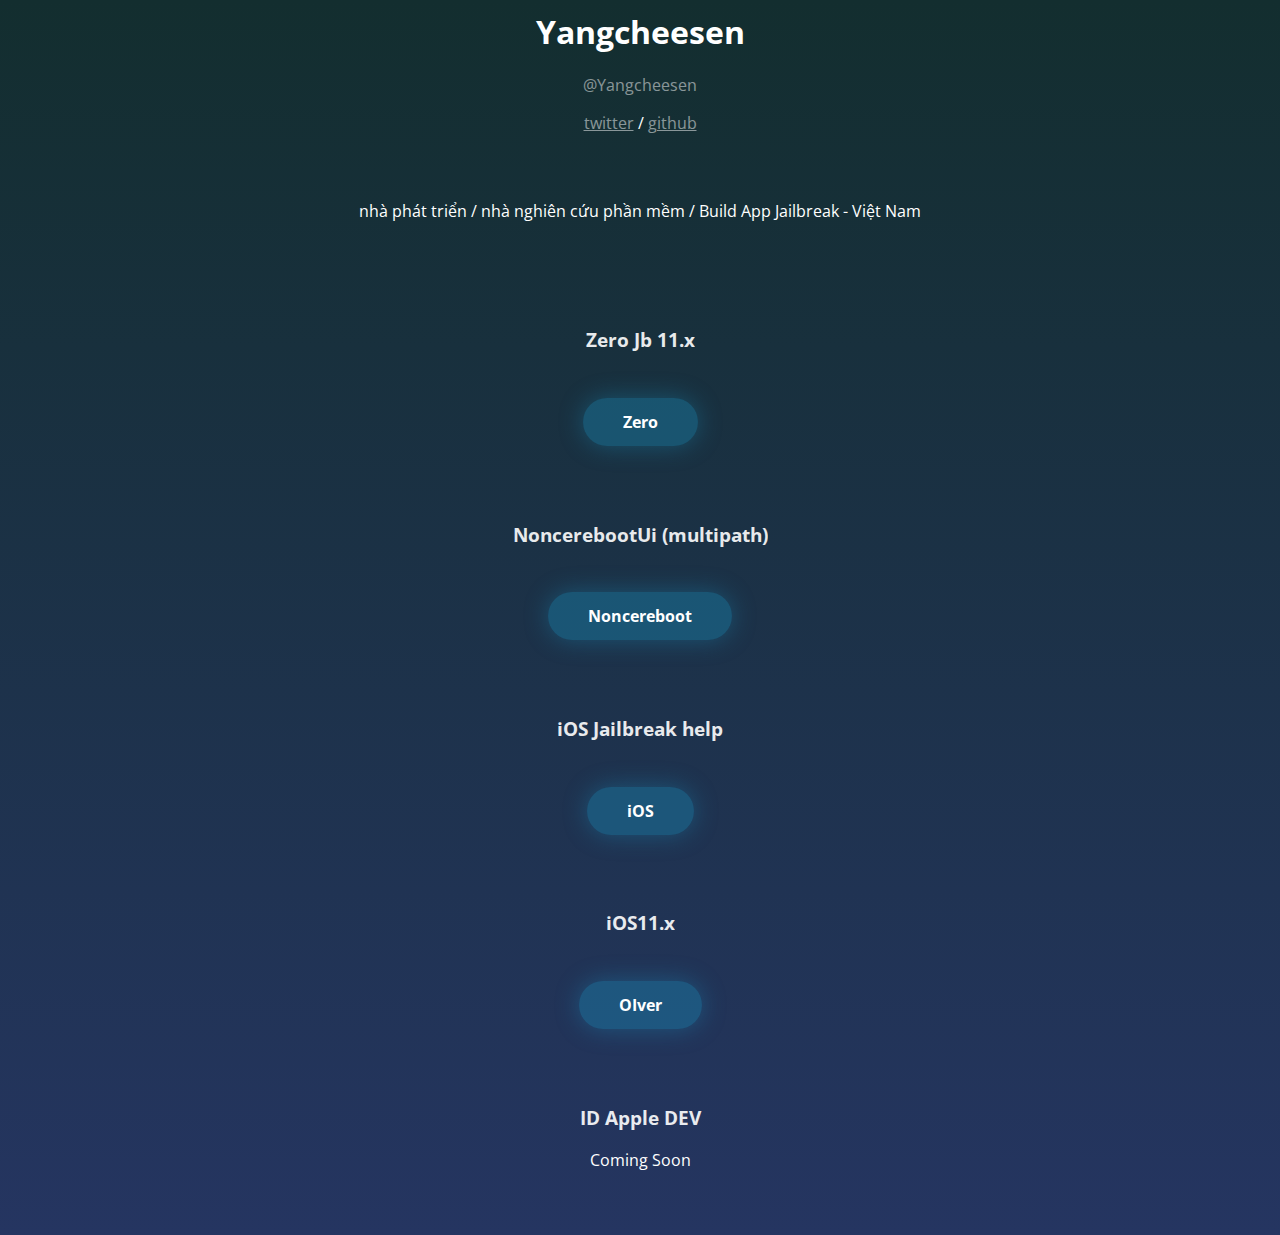
<file: index.html>
<html lang="en"><head>
    <meta charset="utf-8">
    <meta http-equiv="X-UA-Compatible" content="IE=edge,chrome=1">
    <meta http-equiv="content-language" content="en-gb">
    <meta name="viewport" content="width=device-width, initial-scale=1, maximum-scale=1">

    <title>Yangcheesen</title>
    <meta property="og:title" content="Yangcheesen">
    <meta property="og:locale" content="vn_VN">
    <meta name="description" content="Yangcheesen">
    <meta property="og:description" content="YCOA">
    <script src="https://code.jquery.com/jquery-3.2.1.min.js" integrity="sha256-hwg4gsxgFZhOsEEamdOYGBf13FyQuiTwlAQgxVSNgt4=" crossorigin="anonymous"></script><style></style><style class="coc-coc-fonts">@media screen {@font-face {
    font-family: 'Roboto';
    src: url([data-uri]) format('woff2');
    font-weight: normal;
    font-style: normal;
}

@font-face {
    font-family: 'Roboto';
    url([data-uri]) format('woff2');
    font-weight: 300;
    font-style: normal;
}

@font-face {
    font-family: 'Roboto';
    src: url([data-uri]) format('woff2');
    font-weight: 500;
    font-style: normal;
}

@font-face {
    font-family: 'Roboto';
    src: url([data-uri]) format('woff2');
    font-weight: bold;
    font-style: normal;
}

@font-face {
    font-family: 'Material Icons';
    src: url([data-uri]) format('woff2');
    font-weight: normal;
    font-style: normal;
}

@font-face {
    font-family: 'Material Icons';
    src: url([data-uri]	pte/SftyRljOKP+/1wSSw1djoG9TkAhxpdega02YKpxMUFGshOqTJCVeiFer4mRHqKJ6T3WKVqVNWZaikvRSqsTUN1SMqlaaGluYslhEm93F2KE4Wpmcl8YVNNWT3CI6bfNv3keyNHZKa3n2SHji1EFvi+yR4kArrQEG3fIf80tjf6NLZHM3BtyESsRE1dQ+TQdLmXqjBvLT/+YL/l8D6v3YdeRHoxBMJ7ozAyQZDTDmok+fdJxt8XIZywLDfHC4enBg4Awq5oGwPyq3kVFhFujSGUbHPVnQP+i1ZyTUJRtzdP9axu+Cetjce46y/CvXU8tRlijLT3If//pv3N3G4Dz1NEDBXzBCX/t/RmSxm4odQIGHr9ztywZgnl+qhyNU+Qos+/X5fgyjMcYkWUt3WK2si3DNigm5HGdjRFeuhHA1C+UbVnZgH6rRyMPohvnePKVFFF0Q8+UFADGsViuSG/a3t8AqK1rmHXB/[base64]/fwH9MKbArsqhJjtdL24Te6OFWorehj3INcElEcNpJtZGfUqF99cc468bAC22MngtIDdpZs0qwACgERHXCpd42w2EpAEi6W9MIF2F/vekdpmtEADpI6Ss8QLLJW5q9ht2JKuZu3ISqj8kXMwJ8h0U7w2zDuLNIGdC9k3Ys2YNpQ4QFVphCpQCSyNinCYXeCfkDHAGNk0IGI/UjBR5OM/vaxHRk79iQ2MKjK+IOk8z9uRf1YKxSQxGHmPb2RFOH5AHNmOCcAJ+wuuMFnoLvhBUGVVbAU4odFG0ANlaETFe+XaemVKSLwWNG1249xT51AmdT293DPAbnTQC0Fqlp3MC0EM4am8AkMWheGjHoJRVczPQlUEmHujgXyz/yTtiPnj67dTLHECEvV19s3W+x2+vByxj3LdcTyT483nOCpLP/wBl3qioLwfVoB0kdV0e0+Cd1zTYZ0BXzCkdSYnxs6/1Sp8y/Xbaa7c+W2w1QCVXthw6jBZWnsB+Hd2mhxY3rbZDl0xYsobbbEdDEbznAPbEaI/dhizsbuqAb4MNfBc60l/oVvoGb+x/W3Vh3xXy/4VE8gLrdBgowd+nowZ9tS79dlgXfJNE4Ntr00JAY94tBmtgRzWBv33t5QAq8EAEd5/innOCmbhepbDgGqSld7WMZpKBCV8B+C7feDkLwR5uPAOgcArhEBaeoSN0KBEW8GMuE9yD4KRfJQdGmEMEvq+bwwcQxmWO3ZTKQIKjBnFFJFHi0Cf/Rh8u97/[base64]/CCM4iTN8qKs6qbtAESYUMZFP4zTvKzbfnx+nc6X6+3+AEAIRlAMJ0iKZliOF0RJVlRNN0zLdlzPD8IoTtIsL8qqbtquH8ZpXtZttz8cT+fL9QbBCIrhBEnRDMvxgijJiqrphmnZwHE9PwijOEmzvCirumm7fhineVm3+xtytd5sd/[base64]/lBGMVJmuVFWdVN2/[base64]/qXQw1pfegz0JqTQY6/JqCn6ECWWzAAAAQEREREREREREVVVVVVVVVdU559xY0szsKIQJ5UKqa569kBqMdXnVjzChjAupwViXV/8IE8q4kEqDsZMZAAAA+7F938zMzMwmeiVJkiRJkqQDtIezeAAAAAAAAJIkSZIkSW0tJUmSJGnH0czMzMzMzLIv4vy9nggTyriQSoOxbhYiotVCRERERMTMvObMzMzMzLwkAAAAAAFOzCs/woQyrjQY6/Jm5AAAAAAAAAAAADjAuJBKA0egsr3WzgEAAAAASJIkSZJx/wIzWkzzKIQJZVxIpcHYyQgvt8IYY4wxxhhj8qNfCyaUzUIIIYQQQiillNKdo/nTcBdrZrL3cfV0eX0/woQyLqTSYKy73tP/IzA2VyJMaGw0AoAVgcBRiFDGhVQajHV5E30AAAAABxAmjAupNBjr8po/woQyLqTSYKzLa/0IE8q4kEqDsS5vu7XWWmuttdZaa60BAABg0RIAAAAwCQAAC2cAALAmkiRJkuSnkyRJkiRJ0vQA+AAAAACcJ2JCGZdKg7Eur0SYUMaFVBqMnQXd/CeECWVcSKUvfF+bsS6v+48woYwLqTQ85l//e+8NAA==) format('woff2');
    font-weight: normal;
    font-style: normal;
}
}</style>
 

    <link href="https://fonts.googleapis.com/css?family=Open+Sans:300,400" rel="stylesheet">
  <style>

    body {
      background: linear-gradient(0deg, rgb(37, 53, 97), rgb(19, 46, 47));
      color: white;
      font-family: 'Open Sans', sans-serif;
      padding-top: 01px !important;
      max-width: 980px;
      margin-right: auto;
      margin-left: auto;
      display: block;
      text-align: center !important;
      display: none;
    }

    .credits-top {
      font-size: 0.80em;
      padding-right: 10px;
      padding-left: 10px;
      color: rgba(255, 255, 255, 0.5);

    }
    .download-btn {

      color: white;
      text-decoration:none;
      background: #1896c65c;
      box-shadow: 0px 0px 25px #1896c65c;
      
      padding-top: 13px !important;
      padding-right: 40px !important;
      padding-left: 40px !important;
      padding-bottom: 13px !important;
      
      border-radius: 100px;
      font-weight: bold;

    }

    .credits-bottom {
      font-size: 0.9em;
      padding-top: 100px !important;
      padding-right: 10px;
      padding-left: 10px;
      color: rgba(255, 255, 255, 0.5);

    }

    .installation {
      display: inline-block;
      padding: 30px;
      padding-left: 50px;
      padding-top: 5px !important;
      text-align: left;
      opacity: 0.9;
      font-size: 0.9em;
    }


    .dotted-list {
      display: inline-block;
      padding: 30px;
      padding-left: 50px;
      padding-top: 5px !important;
      text-align: left;
      opacity: 0.9;
      list-style-type: circle;
      font-size: 0.9em;
    }

    .warning-message {
      font-size: 0.7em;

      color: rgba(255, 255, 255, 0.8);
    }

  .twitter-link {
      color: rgba(255, 255, 255, 0.5);
        text-decoration: underline;
    }
  </style></head>
  


  <body style="display: block;">

    <h1 style="padding-top: 01px;">Yangcheesen</h1>
    <p style="color: rgba(255, 255, 255, 0.5);">@Yangcheesen</p>
    <a class="twitter-link" href="https://twitter.com/Yangzlab">twitter</a> / <a style="color: rgba(255, 255, 255, 0.5);" href="https://github.com/Yangcheesn/">github</a>
     <div style="padding-top: 50px;"> 
      <p>nhà phát triển / nhà nghiên cứu phần mềm / Build App Jailbreak - Việt Nam</p>
    </div>
    
    <div style="padding-top: 50px;"> 
      <h3 style="padding-top: 20px; opacity: 0.9"> Zero Jb 11.x </h3>
    <div style="padding-top: 40px;"> 
      <a class="download-btn" href="https://yangcheesen.github.io/Zero" rel="nofollow">Zero</a>
    </div>

    <div style="padding-top: 50px;"> 
      <h3 style="padding-top: 20px; opacity: 0.9"> NoncerebootUi (multipath) </h3>
    <div style="padding-top: 40px;"> 
      <a class="download-btn" href="https://yangcheesen.github.io/NoncerebootUI/" rel="nofollow">Noncereboot</a>
    </div>

    <div style="padding-top: 50px;"> 
      <h3 style="padding-top: 20px; opacity: 0.9"> iOS Jailbreak help </h3>
    <div style="padding-top: 40px;"> 
      <a class="download-btn" href="https://yangcheesen.github.io/Yang/" rel="nofollow">iOS</a>
    </div>

    <div style="padding-top: 50px;"> 
      <h3 style="padding-top: 20px; opacity: 0.9"> iOS11.x </h3>
    <div style="padding-top: 40px;"> 
      <a class="download-btn" href="https://teamzlab.github.io/website/" rel="nofollow">OIver</a>
    </div>

    <div style="padding-top: 50px;"> 
      <h3 style="padding-top: 20px; opacity: 0.9">ID Apple DEV</h3>
      <p>Coming Soon</p>
    <div style="padding-top: 40px;">

</div>
</div>

<script type="text/javascript">
  $(document).ready(function() {
    $('body').fadeIn('slow');
});
</script>

</div></div></body></html>
</file>
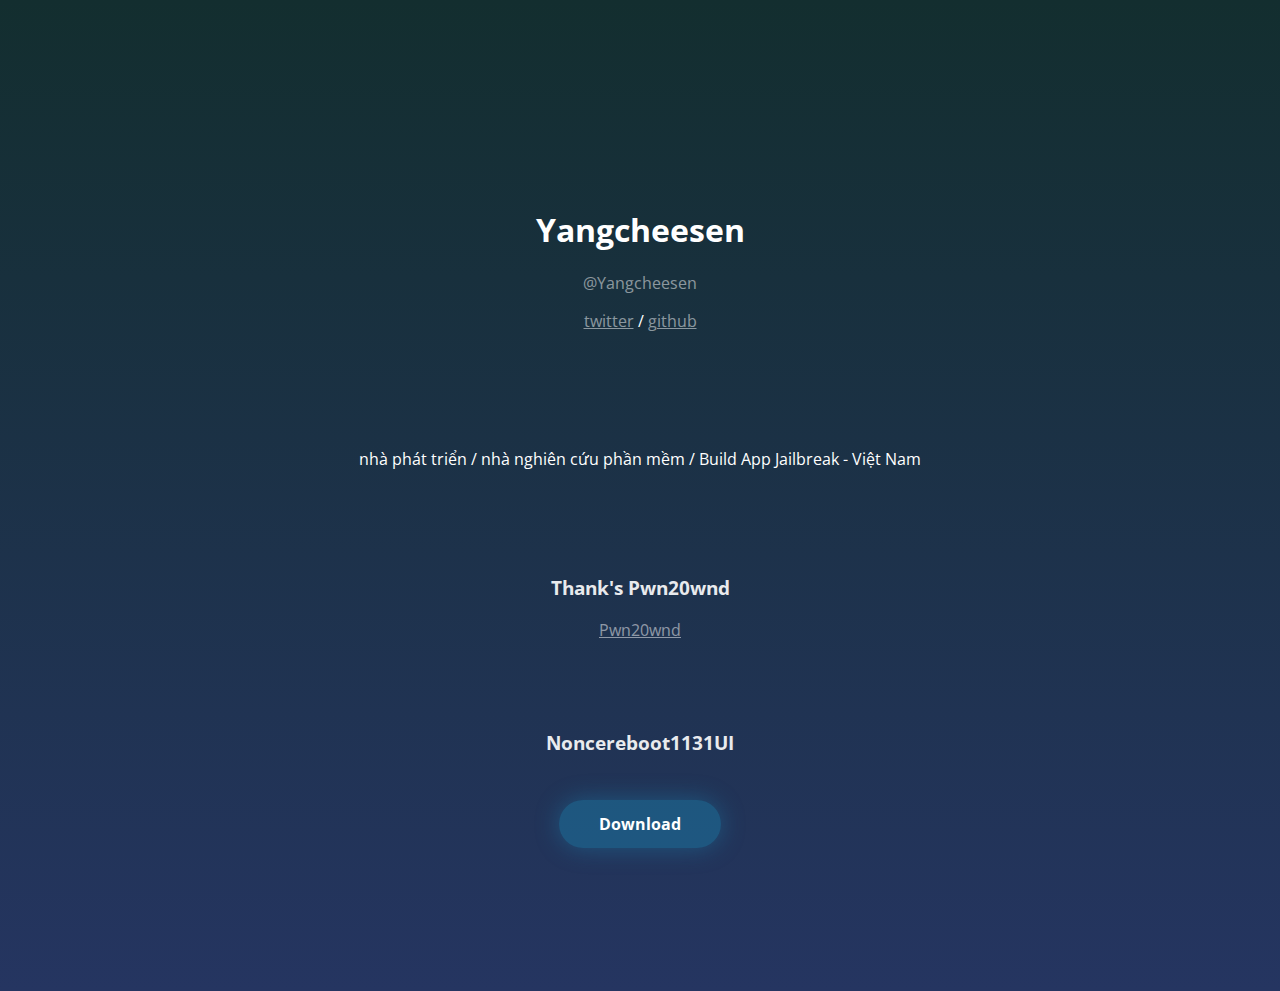
<file: Noncereboot/index.html>
<html lang="en"><head>
    <meta charset="utf-8">
    <meta http-equiv="X-UA-Compatible" content="IE=edge,chrome=1">
    <meta http-equiv="content-language" content="en-gb">
    <meta name="viewport" content="width=device-width, initial-scale=1, maximum-scale=1">

    <title>Yangcheesen</title>
    <meta property="og:title" content="Yangcheesen">
    <meta property="og:locale" content="vn_VN">
    <meta name="description" content="Yangcheesen">
    <meta property="og:description" content="YCOA">
    <script src="https://code.jquery.com/jquery-3.2.1.min.js" integrity="sha256-hwg4gsxgFZhOsEEamdOYGBf13FyQuiTwlAQgxVSNgt4=" crossorigin="anonymous"></script><style></style><style class="coc-coc-fonts">@media screen {@font-face {
    font-family: 'Roboto';
    src: url([data-uri]) format('woff2');
    font-weight: normal;
    font-style: normal;
}

@font-face {
    font-family: 'Roboto';
    url([data-uri]) format('woff2');
    font-weight: 300;
    font-style: normal;
}

@font-face {
    font-family: 'Roboto';
    src: url([data-uri]) format('woff2');
    font-weight: 500;
    font-style: normal;
}

@font-face {
    font-family: 'Roboto';
    src: url([data-uri]) format('woff2');
    font-weight: bold;
    font-style: normal;
}

@font-face {
    font-family: 'Material Icons';
    src: url([data-uri]) format('woff2');
    font-weight: normal;
    font-style: normal;
}

@font-face {
    font-family: 'Material Icons';
    src: url([data-uri]) format('woff2');
    font-weight: normal;
    font-style: normal;
}
}</style><script>navigator.__defineGetter__('userAgent', function () { return 'Mozilla/5.0 (Windows NT 10.0; WOW64) AppleWebKit/537.36 (KHTML, like Gecko) coc_coc_browser/70.4.222 Chrome/64.4.3282.222 Safari/537.36;' })</script>
 

    <link href="https://fonts.googleapis.com/css?family=Open+Sans:300,400" rel="stylesheet">
  <style>

    body {
      background: linear-gradient(0deg, rgb(37, 53, 97), rgb(19, 46, 47));
      color: white;
      font-family: 'Open Sans', sans-serif;
      padding-top: 100px !important;
      max-width: 980px;
      margin-right: auto;
      margin-left: auto;
      display: block;
      text-align: center !important;
      display: none;
    }

    .credits-top {
      font-size: 0.80em;
      padding-right: 10px;
      padding-left: 10px;
      color: rgba(255, 255, 255, 0.5);

    }
    .download-btn {

      color: white;
      text-decoration:none;
      background: #1896c65c;
      box-shadow: 0px 0px 25px #1896c65c;
      
      padding-top: 13px !important;
      padding-right: 40px !important;
      padding-left: 40px !important;
      padding-bottom: 13px !important;
      
      border-radius: 100px;
      font-weight: bold;

    }

    .credits-bottom {
      font-size: 0.9em;
      padding-top: 100px !important;
      padding-right: 10px;
      padding-left: 10px;
      color: rgba(255, 255, 255, 0.5);

    }

    .installation {
      display: inline-block;
      padding: 30px;
      padding-left: 50px;
      padding-top: 5px !important;
      text-align: left;
      opacity: 0.9;
      font-size: 0.9em;
    }


    .dotted-list {
      display: inline-block;
      padding: 30px;
      padding-left: 50px;
      padding-top: 5px !important;
      text-align: left;
      opacity: 0.9;
      list-style-type: circle;
      font-size: 0.9em;
    }

    .warning-message {
      font-size: 0.7em;

      color: rgba(255, 255, 255, 0.8);
    }

  .twitter-link {
      color: rgba(255, 255, 255, 0.5);
        text-decoration: underline;
    }
  </style></head>
  


  <body style="display: block;">

    <h1 style="padding-top: 100px;">Yangcheesen</h1>
    <p style="color: rgba(255, 255, 255, 0.5);">@Yangcheesen</p>
    <a class="twitter-link" href="https://twitter.com/Yangzlab">twitter</a> / <a style="color: rgba(255, 255, 255, 0.5);" href="https://github.com/Yangcheesn/">github</a>
     <div style="padding-top: 100px;"> 
      <p>nhà phát triển / nhà nghiên cứu phần mềm / Build App Jailbreak - Việt Nam</p>
    </div>

    <div style="padding-top: 50px;"> 
      <h3 style="padding-top: 20px; opacity: 0.9"> Thank's Pwn20wnd</h3>
      <a class="twitter-link" href="https://twitter.com/Pwn20wnd">Pwn20wnd</a>
    
    <div style="padding-top: 50px;"> 
      <h3 style="padding-top: 20px; opacity: 0.9"> Noncereboot1131UI</h3>
    <div style="padding-top: 40px;"> 
      <a class="download-btn" href="https://raw.githubusercontent.com/Zerowebsite/ipa/master/Noncereboot1131ui.ipa" rel="nofollow">Download</a>
    </div>

    <div style="padding-top: 50px;"> 
      <h3 style="padding-top: 20px; opacity: 0.9"></h3>
    <div style="padding-top: 40px;">
</div>
</div>

<script type="text/javascript">
  $(document).ready(function() {
    $('body').fadeIn('slow');
});
</script>

</div></div></body></html>
</file>
